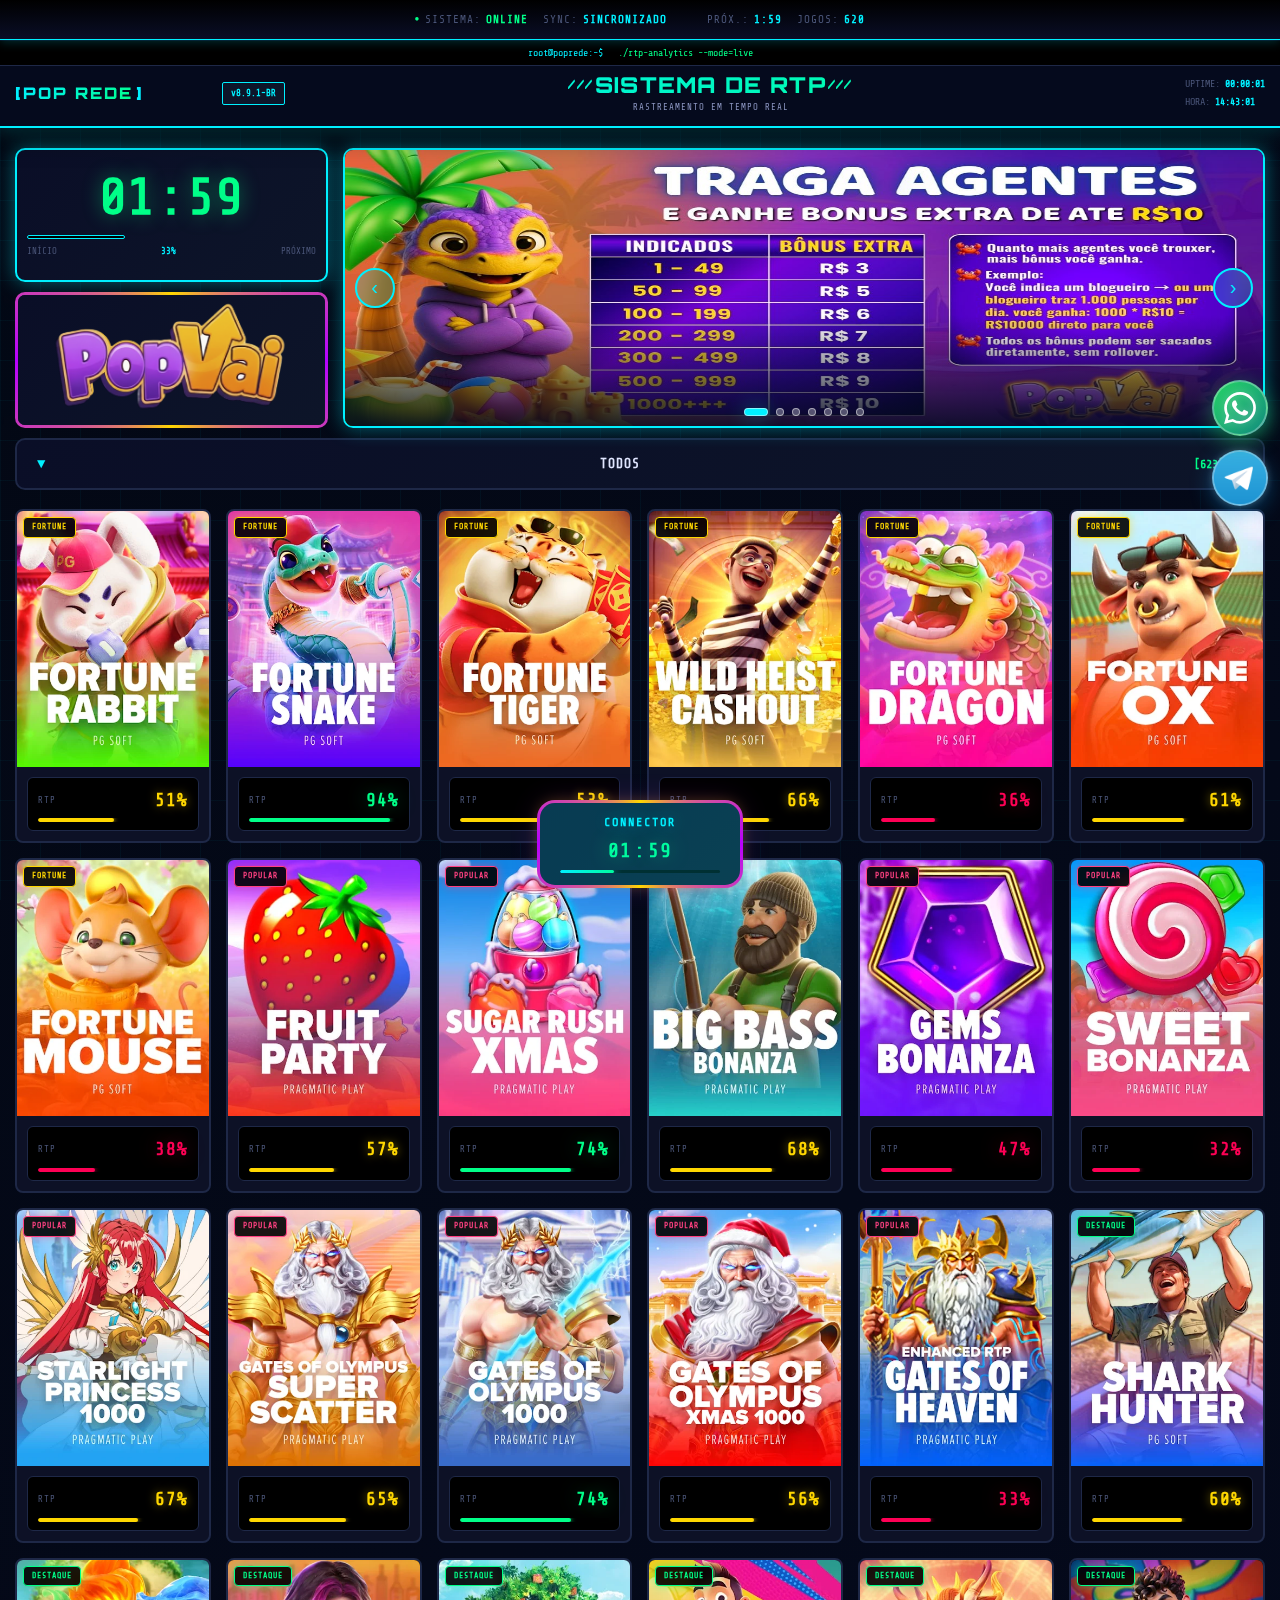
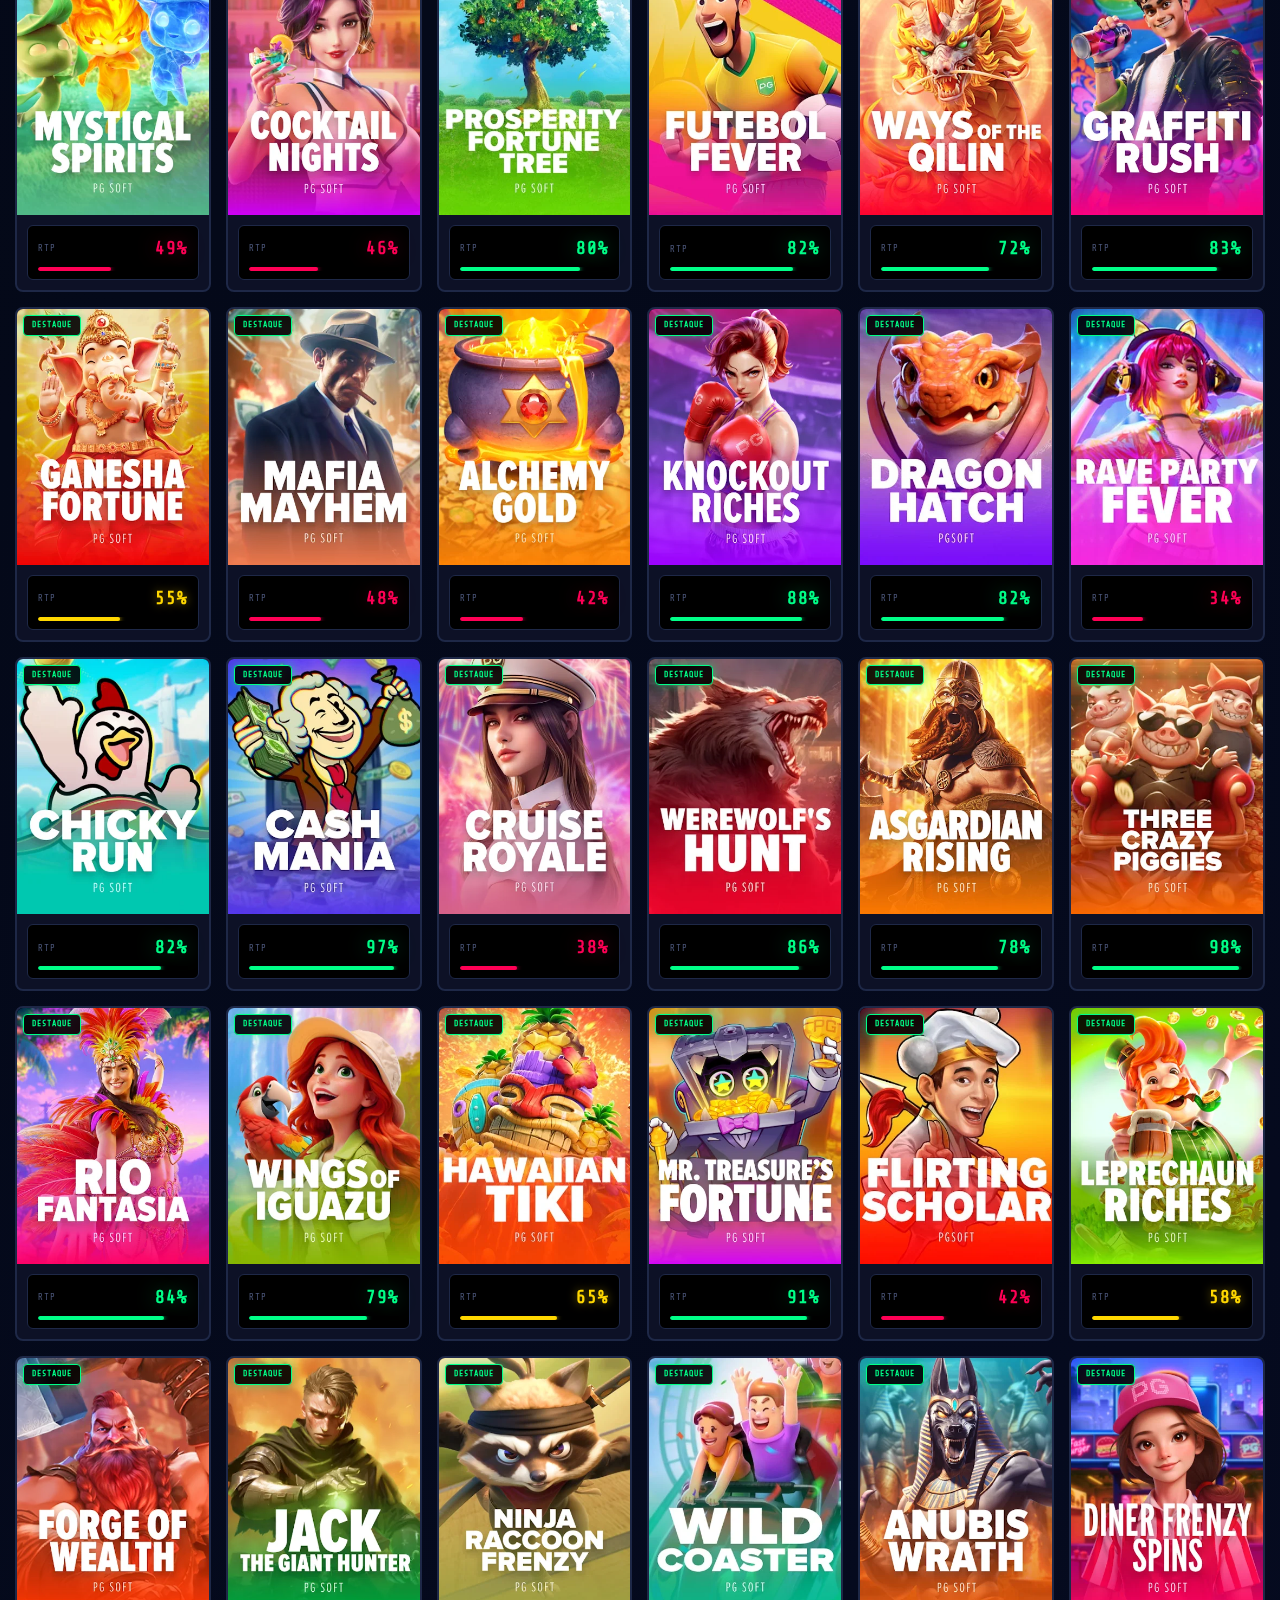
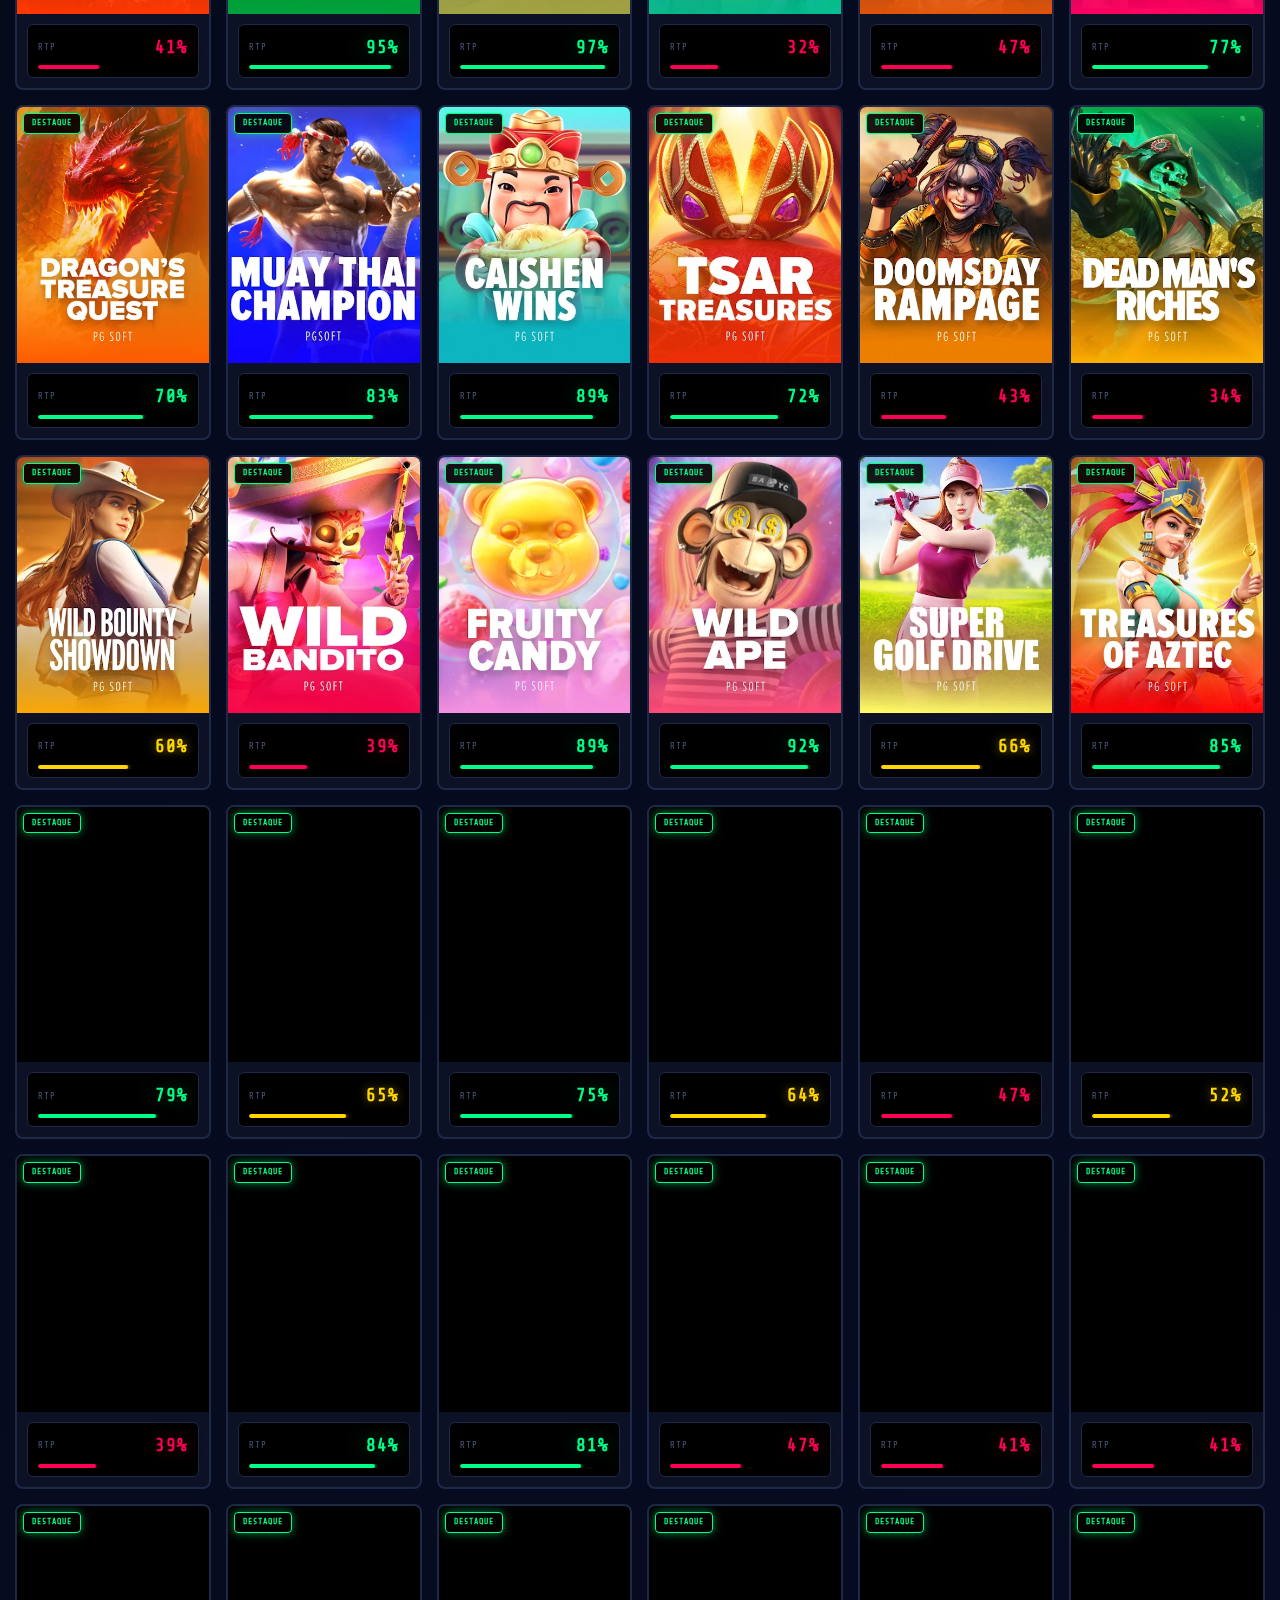
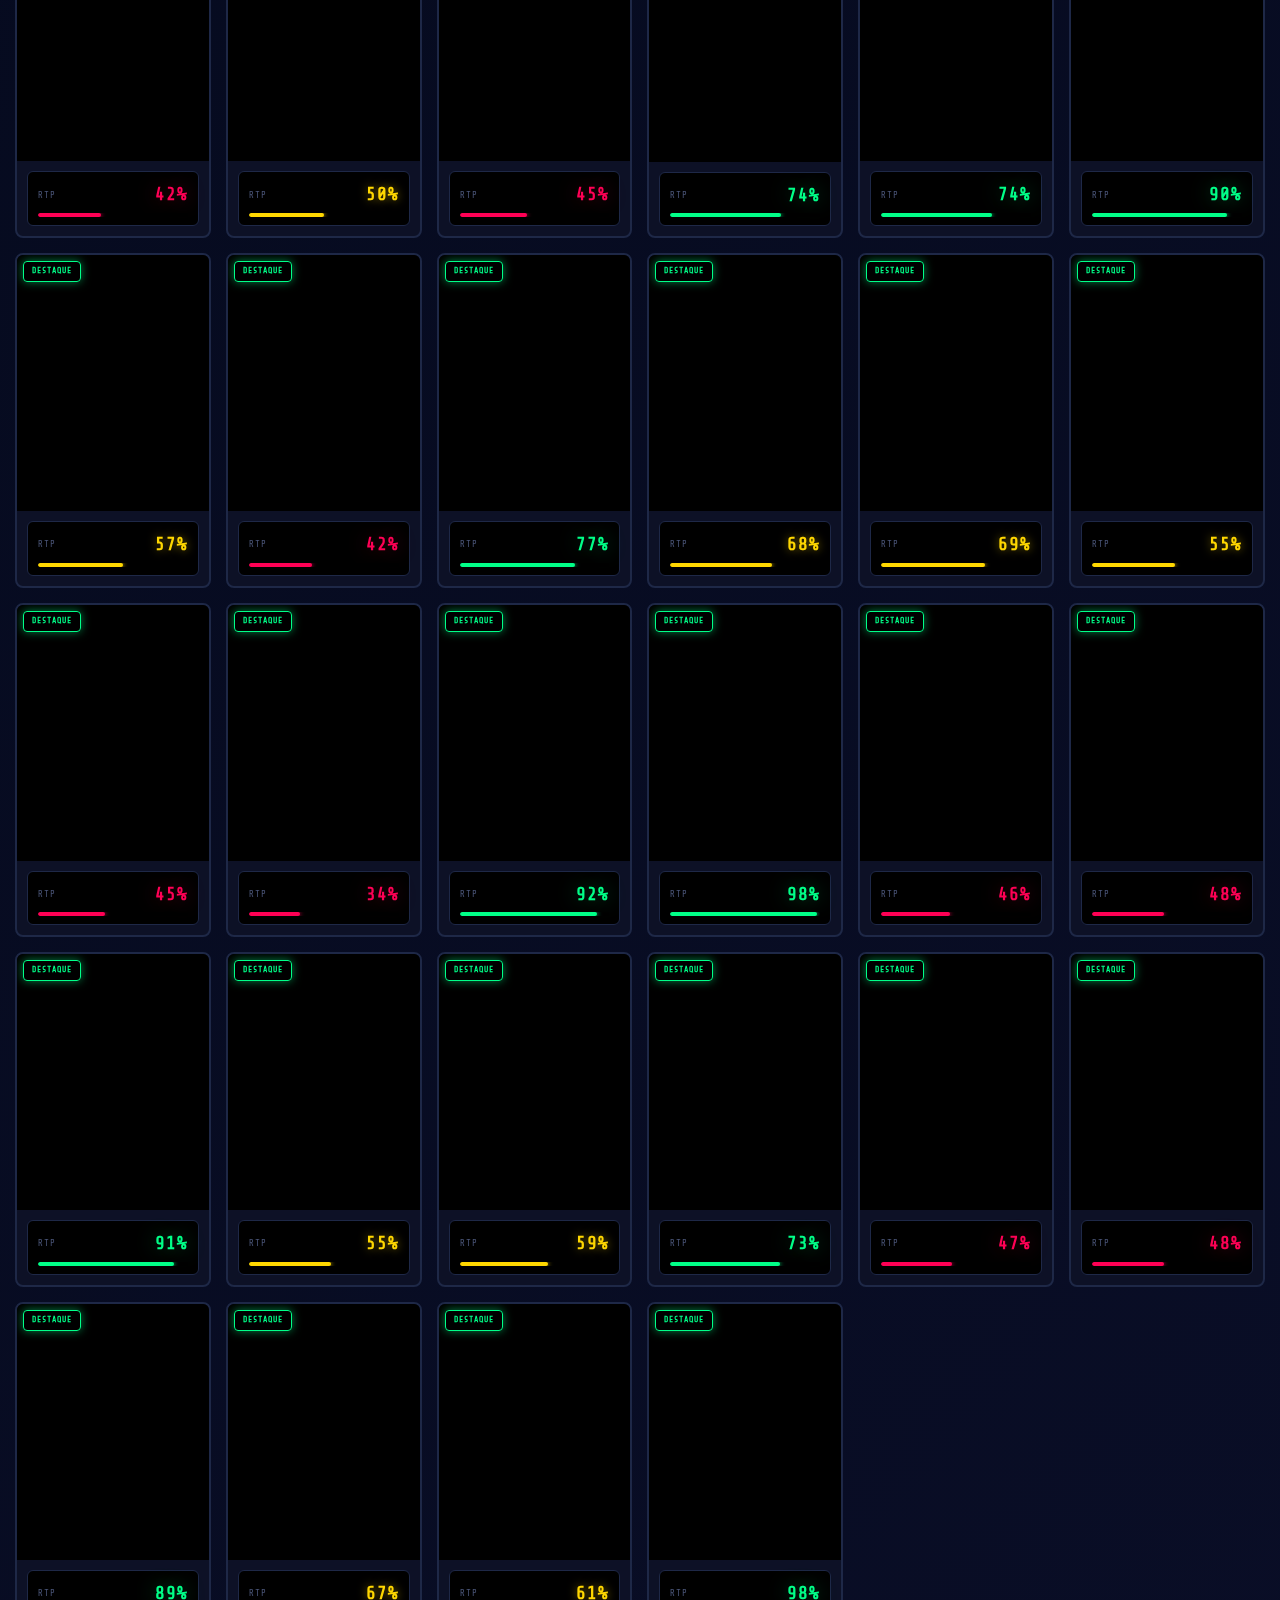
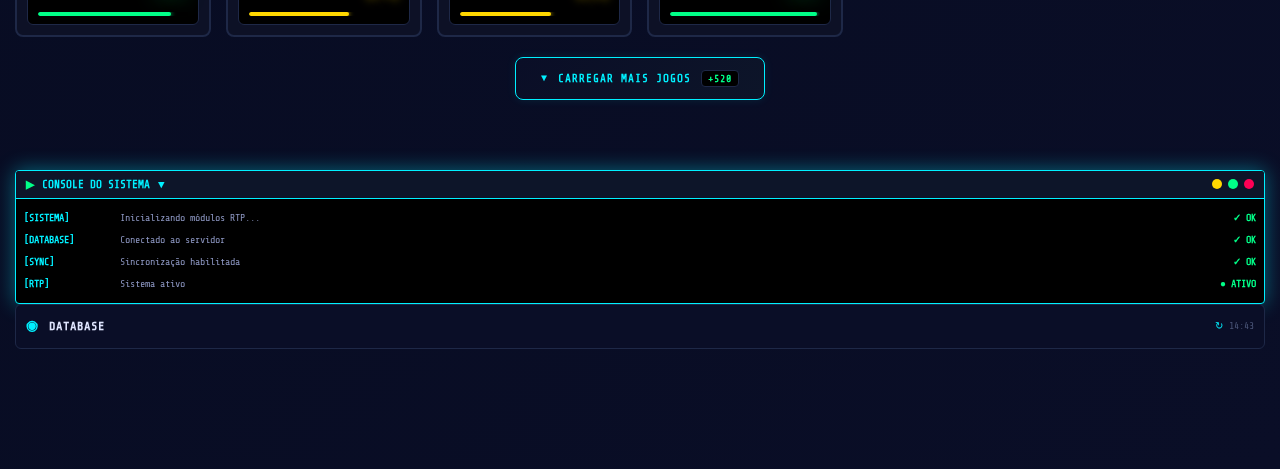
<file: index.html>
<!DOCTYPE html>
<html lang="pt-BR">
<head>
    <meta charset="UTF-8">
    <meta name="viewport" content="width=device-width, initial-scale=1.0, maximum-scale=1.0, user-scalable=no">
    <meta name="theme-color" content="#0a0e27">
    
    <!-- SEO Meta Tags -->
    <title>POP REDE - Sistema RTP em Tempo Real | Análise de Slots e Cassino Online</title>
    <meta name="description" content="Sistema RTP em tempo real para jogos de cassino online. Análise profissional de slots, percentual de retorno ao jogador (RTP) atualizado a cada 3 minutos. Acompanhe os melhores horários para jogar.">
    <meta name="keywords" content="RTP, cassino online, slots, jogos de cassino, retorno ao jogador, análise RTP, horário pagante, fortune tiger, gates of olympus, pragmatic play, pg soft">
    <meta name="author" content="POP REDE">
    <meta name="language" content="Portuguese">
    <meta name="robots" content="index, follow, max-snippet:-1, max-image-preview:large, max-video-preview:-1">
    <meta name="googlebot" content="index, follow">
    <link rel="canonical" href="https://poprtp.com/">
    
    <!-- Open Graph / Facebook -->
    <meta property="og:type" content="website">
    <meta property="og:url" content="https://poprtp.com/">
    <meta property="og:title" content="POP RTP - Sistema RTP em Tempo Real">
    <meta property="og:description" content="Sistema profissional de análise RTP para cassino online. Acompanhe percentuais de retorno em tempo real, atualizados a cada 3 minutos.">
    <meta property="og:image" content="https://poprtp.com/asset/banner/1%20(1).jpg">
    <meta property="og:site_name" content="POP RTP">
    <meta property="og:locale" content="pt_BR">
    
    <!-- Twitter Card -->
    <meta name="twitter:card" content="summary_large_image">
    <meta name="twitter:url" content="https://poprtp.com/">
    <meta name="twitter:title" content="POP RTP - Sistema RTP em Tempo Real">
    <meta name="twitter:description" content="Sistema profissional de análise RTP para cassino online. Percentuais atualizados a cada 3 minutos.">
    <meta name="twitter:image" content="https://poprtp.com/asset/banner/1%20(1).jpg">
    
    <!-- Favicon -->
    <link rel="shortcut icon" href="asset/favicon/favicon.jpg" type="image/jpeg">
    <link rel="icon" href="asset/favicon/favicon.jpg" type="image/jpeg">
    <link rel="apple-touch-icon" href="asset/favicon/favicon.jpg">
    <link rel="stylesheet" href="styles.css">
    <link rel="preconnect" href="https://fonts.googleapis.com">
    <link rel="preconnect" href="https://fonts.gstatic.com" crossorigin>
    <link href="https://fonts.googleapis.com/css2?family=Orbitron:wght@400;500;700;900&family=Share+Tech+Mono&display=swap" rel="stylesheet">
</head>
<!-- Google tag (gtag.js) -->
<script async src="https://www.googletagmanager.com/gtag/js?id=G-PV01P9NMZL"></script>
<script>
  window.dataLayer = window.dataLayer || [];
  function gtag(){dataLayer.push(arguments);}
  gtag('js', new Date());

  gtag('config', 'G-PV01P9NMZL');
</script>

<body>
    <!-- Terminal Background Effect -->
    <div class="terminal-bg">
        <div class="grid-overlay"></div>
        <div class="scan-line"></div>
        <div class="data-stream" id="dataStream"></div>
    </div>

    <!-- System Status Bar -->
    <div class="system-status-bar">
        <div class="status-group">
            <div class="status-item">
                <span class="status-icon">●</span>
                <span class="status-label">SISTEMA:</span>
                <span class="status-value status-online">ONLINE</span>
            </div>
            <div class="status-item">
                <span class="status-label">SYNC:</span>
                <span class="status-value" id="syncStatus">SINCRONIZADO</span>
            </div>
        </div>
        <div class="status-group">
            <div class="status-item">
                <span class="status-label">PRÓX.:</span>
                <span class="status-value" id="nextUpdate">--:--</span>
            </div>
            <div class="status-item">
                <span class="status-label">JOGOS:</span>
                <span class="status-value" id="activeGames">623</span>
            </div>
        </div>
    </div>

    <!-- Terminal Command Header -->
    <header class="main-header">
        <div class="container">
            <div class="terminal-prompt">
                <span class="prompt-symbol">root@poprede:~$</span>
                <span class="prompt-command">./rtp-analytics --mode=live</span>
            </div>
            <div class="header-content">
                <div class="header-left">
                    <div class="logo-container">
                        <span class="logo-bracket">[</span>
                        <span class="logo-text">POP REDE</span>
                        <span class="logo-bracket">]</span>
                    </div>
                    <div class="version-tag">v8.9.1-BR</div>
                </div>
                <div class="header-center">
                    <h1 class="main-title">
                        <span class="title-prefix">///</span>
                        SISTEMA DE RTP
                        <span class="title-suffix">///</span>
                    </h1>
                    <div class="subtitle">RASTREAMENTO EM TEMPO REAL</div>
                </div>
                <div class="header-right">
                    <div class="system-info">
                        <div class="info-item">
                            <span class="info-label">UPTIME:</span>
                            <span class="info-value" id="systemUptime">00:00:00</span>
                        </div>
                        <div class="info-item">
                            <span class="info-label">HORA:</span>
                            <span class="info-value" id="systemTime">00:00:00</span>
                        </div>
                    </div>
                </div>
            </div>
        </div>
    </header>

    <!-- Main Content -->
    <main class="main-content">
        <div class="container">
            <!-- Banner and Timer Container -->
            <div class="banner-timer-wrapper">
                <!-- Timer and Side Banner Section (Desktop Split) -->
                <section class="timer-section">
                    <div class="timer-split-wrapper">
                        <!-- Timer Container -->
                        <div class="timer-container">
                            <div class="timer-display" id="countdownTimer">
                                <span class="timer-minutes" id="timerMinutes">01</span>
                                <span class="timer-separator">:</span>
                                <span class="timer-seconds" id="timerSeconds">27</span>
                            </div>
                            <div class="timer-progress">
                                <div class="timer-progress-bar" id="timerProgressBar"></div>
                                <div class="timer-progress-text">
                                    <span>INÍCIO</span>
                                    <span id="progressPercent">72%</span>
                                    <span>PRÓXIMO</span>
                                </div>
                            </div>
                        </div>
                        
                        <!-- Side Banner Container (Clickable - redirects to platform) -->
                        <a href="https://popduqo.com?ch=23890" target="_blank" rel="noopener" class="side-banner-container side-banner-link">
                            <div class="side-banner-carousel">
                                <div class="side-banner-track" id="sideBannerTrack">
                                    <div class="side-banner-slide active">
                                        <img src="asset/banner/side-1.png" alt="Side Banner 1">
                                    </div>
                                </div>
                            </div>
                        </a>
                    </div>
                </section>

                <!-- Banner Carousel -->
                <section class="banner-carousel">
                <div class="carousel-container">
                    <div class="carousel-track" id="carouselTrack">
                        <div class="carousel-slide">
                            <img src="asset/banner/1 (1).jpg" alt="Banner 1">
                            <div class="carousel-overlay"></div>
                        </div>
                        <div class="carousel-slide">
                            <img src="asset/banner/1 (2).jpg" alt="Banner 2">
                            <div class="carousel-overlay"></div>
                        </div>
                        <div class="carousel-slide">
                            <img src="asset/banner/1 (3).jpg" alt="Banner 3">
                            <div class="carousel-overlay"></div>
                        </div>
                        <div class="carousel-slide">
                            <img src="asset/banner/1 (4).jpg" alt="Banner 4">
                            <div class="carousel-overlay"></div>
                        </div>
                        <div class="carousel-slide">
                            <img src="asset/banner/1 (5).jpg" alt="Banner 5">
                            <div class="carousel-overlay"></div>
                        </div>
                        <div class="carousel-slide">
                            <img src="asset/banner/1 (6).jpg" alt="Banner 6">
                            <div class="carousel-overlay"></div>
                        </div>
                        <div class="carousel-slide">
                            <img src="asset/banner/1 (7).jpg" alt="Banner 7">
                            <div class="carousel-overlay"></div>
                        </div>
                    </div>
                    
                    <button class="carousel-btn carousel-btn-prev" id="prevBtn">
                        <span>‹</span>
                    </button>
                    <button class="carousel-btn carousel-btn-next" id="nextBtn">
                        <span>›</span>
                    </button>
                    
                    <div class="carousel-dots" id="carouselDots">
                        <span class="dot active" data-slide="0"></span>
                        <span class="dot" data-slide="1"></span>
                        <span class="dot" data-slide="2"></span>
                        <span class="dot" data-slide="3"></span>
                        <span class="dot" data-slide="4"></span>
                        <span class="dot" data-slide="5"></span>
                        <span class="dot" data-slide="6"></span>
                    </div>
                </div>
                </section>
            </div>

            <!-- Provider Filter -->
            <section class="provider-section">
                <button class="provider-selector" id="hamburgerBtn">
                    <span class="selector-icon">▼</span>
                    <span class="selector-name" id="currentProviderName">TODOS</span>
                    <span class="selector-count" id="currentProviderCount">[623]</span>
                    <span class="selector-status">●</span>
                </button>
                
                <div class="provider-menu" id="providerMenu">
                    <div class="provider-menu-header">
                        <span class="menu-icon">►</span>
                        SELECIONE O PROVEDOR
                    </div>
                    <button class="provider-item active" data-provider="all">
                        <span class="provider-indicator">●</span>
                        <span class="provider-text">TODOS</span>
                        <span class="provider-game-count">[623]</span>
                        <span class="provider-arrow">→</span>
                    </button>
                    <button class="provider-item" data-provider="PG SOFT">
                        <span class="provider-indicator">●</span>
                        <span class="provider-text">PG SOFT</span>
                        <span class="provider-game-count">[84]</span>
                        <span class="provider-arrow">→</span>
                    </button>
                    <button class="provider-item" data-provider="Pragmatic Play">
                        <span class="provider-indicator">●</span>
                        <span class="provider-text">PRAGMATIC</span>
                        <span class="provider-game-count">[156]</span>
                        <span class="provider-arrow">→</span>
                    </button>
                    <button class="provider-item" data-provider="Play N' GO">
                        <span class="provider-indicator">●</span>
                        <span class="provider-text">PLAY N' GO</span>
                        <span class="provider-game-count">[118]</span>
                        <span class="provider-arrow">→</span>
                    </button>
                    <button class="provider-item" data-provider="Playtech">
                        <span class="provider-indicator">●</span>
                        <span class="provider-text">PLAYTECH</span>
                        <span class="provider-game-count">[90]</span>
                        <span class="provider-arrow">→</span>
                    </button>
                    <button class="provider-item" data-provider="HACKSAW">
                        <span class="provider-indicator">●</span>
                        <span class="provider-text">HACKSAW</span>
                        <span class="provider-game-count">[118]</span>
                        <span class="provider-arrow">→</span>
                    </button>
                    <button class="provider-item" data-provider="TADA">
                        <span class="provider-indicator">●</span>
                        <span class="provider-text">TADAJILI</span>
                        <span class="provider-game-count">[57]</span>
                        <span class="provider-arrow">→</span>
                    </button>
                </div>
            </section>

            <!-- Games Grid -->
            <section class="games-section">
                <div class="games-grid" id="gamesGrid">
                    <!-- Games loaded here -->
                </div>
                
                <!-- Load More Button -->
                <div class="load-more-container" id="loadMoreContainer" style="display: none;">
                    <button class="load-more-btn" id="loadMoreBtn">
                        <span class="btn-icon">▼</span>
                        <span class="btn-text">CARREGAR MAIS JOGOS</span>
                        <span class="btn-count" id="remainingGamesCount"></span>
                    </button>
                </div>
            </section>
            
            <!-- System Console -->
            <section class="console-section">
                <div class="console-window">
                    <div class="console-header">
                        <div class="console-title">
                            <span class="console-icon">▶</span>
                            CONSOLE DO SISTEMA
                            <div class="console-minimize-icon">▼</div>
                        </div>
                        <div class="console-controls">
                            <span class="control-dot control-minimize"></span>
                            <span class="control-dot control-maximize"></span>
                            <span class="control-dot control-close"></span>
                        </div>
                    </div>
                    <div class="console-body">
                        <div class="console-line">
                            <span class="console-prompt">[SISTEMA]</span>
                            <span class="console-text">Inicializando módulos RTP...</span>
                            <span class="console-status console-ok">✓ OK</span>
                        </div>
                        <div class="console-line">
                            <span class="console-prompt">[DATABASE]</span>
                            <span class="console-text">Conectado ao servidor</span>
                            <span class="console-status console-ok">✓ OK</span>
                        </div>
                        <div class="console-line">
                            <span class="console-prompt">[SYNC]</span>
                            <span class="console-text">Sincronização habilitada</span>
                            <span class="console-status console-ok">✓ OK</span>
                        </div>
                        <div class="console-line">
                            <span class="console-prompt">[RTP]</span>
                            <span class="console-text">Sistema ativo</span>
                            <span class="console-status console-active">● ATIVO</span>
                        </div>
                    </div>
                </div>
                <div class="section-header">
                    <div class="section-title">
                        <span class="section-icon">◉</span>
                        <span class="section-text">DATABASE</span>
                    </div>
                    <div class="section-refresh" id="lastRefresh">
                        <span class="refresh-icon">↻</span>
                        <span class="refresh-text">--:--</span>
                    </div>
                </div>
            </section>
        </div>
    </main>

    <!-- Floating Timer Button -->
    <button class="floating-timer-button" id="floatingTimerBtn">
        <div class="floating-timer-text">CONNECTOR</div>
        <div class="floating-timer-display">
            <span class="floating-timer-minutes" id="floatingTimerMinutes">01</span>
            <span class="floating-timer-separator">:</span>
            <span class="floating-timer-seconds" id="floatingTimerSeconds">27</span>
        </div>
        <div class="floating-timer-progress">
            <div class="floating-timer-progress-bar" id="floatingTimerProgressBar"></div>
        </div>
        <span class="floating-timer-pulse"></span>
    </button>

    <!-- Floating Telegram Button -->
    <a class="floating-telegram" href="https://poppremio.com/tg" target="_blank" rel="noopener" aria-label="Abrir Telegram">
        <img class="telegram-icon" src="tg/tg.webp" alt="Telegram">
    </a>

    <!-- Floating WhatsApp Button -->
    <a class="floating-whatsapp" href="https://pop-agent.com/wa" target="_blank" rel="noopener" aria-label="Abrir WhatsApp">
        <svg class="whatsapp-icon" viewBox="0 0 24 24" fill="currentColor">
            <path d="M17.472 14.382c-.297-.149-1.758-.867-2.03-.967-.273-.099-.471-.148-.67.15-.197.297-.767.966-.94 1.164-.173.199-.347.223-.644.075-.297-.15-1.255-.463-2.39-1.475-.883-.788-1.48-1.761-1.653-2.059-.173-.297-.018-.458.13-.606.134-.133.298-.347.446-.52.149-.174.198-.298.298-.497.099-.198.05-.371-.025-.52-.075-.149-.669-1.612-.916-2.207-.242-.579-.487-.5-.669-.51-.173-.008-.371-.01-.57-.01-.198 0-.52.074-.792.372-.272.297-1.04 1.016-1.04 2.479 0 1.462 1.065 2.875 1.213 3.074.149.198 2.096 3.2 5.077 4.487.709.306 1.262.489 1.694.625.712.227 1.36.195 1.871.118.571-.085 1.758-.719 2.006-1.413.248-.694.248-1.289.173-1.413-.074-.124-.272-.198-.57-.347m-5.421 7.403h-.004a9.87 9.87 0 01-5.031-1.378l-.361-.214-3.741.982.998-3.648-.235-.374a9.86 9.86 0 01-1.51-5.26c.001-5.45 4.436-9.884 9.888-9.884 2.64 0 5.122 1.03 6.988 2.898a9.825 9.825 0 012.893 6.994c-.003 5.45-4.437 9.884-9.885 9.884m8.413-18.297A11.815 11.815 0 0012.05 0C5.495 0 .16 5.335.157 11.892c0 2.096.547 4.142 1.588 5.945L.057 24l6.305-1.654a11.882 11.882 0 005.683 1.448h.005c6.554 0 11.89-5.335 11.893-11.893a11.821 11.821 0 00-3.48-8.413z"/>
        </svg>
    </a>

    <!-- Registration Modal -->
    <div class="modal-overlay" id="popupOverlay">
        <div class="modal-container">
            <button class="modal-close" id="popupClose">
                <span>×</span>
            </button>
            
            <div class="modal-header">
                <div class="modal-terminal">
                    <span class="terminal-prompt-modal">root@poprede:~$</span>
                    <span class="terminal-command-modal">./connect</span>
                </div>
                <div class="modal-title">
                    <span class="modal-bracket">[</span>
                    CONEXÃO
                    <span class="modal-bracket">]</span>
                </div>
                <div class="modal-subtitle">
                    <span class="modal-icon">►</span>
                    SELECIONE SUA PLATAFORMA
                </div>
            </div>
            
            <div class="modal-stats">
                <div class="modal-stat">
                    <span class="stat-label">PLATAFORMAS:</span>
                    <span class="stat-value">17</span>
                </div>
                <div class="modal-stat">
                    <span class="stat-label">STATUS:</span>
                    <span class="stat-value stat-online">ONLINE</span>
                </div>
            </div>

            <div class="modal-grid" id="popupButtons">
                <!-- Platform cards will be generated here -->
            </div>
        </div>
    </div>

    <!-- Structured Data (JSON-LD) for SEO -->
    <script type="application/ld+json">
    {
        "@context": "https://schema.org",
        "@type": "WebApplication",
        "name": "POP RTP - Sistema RTP",
        "description": "Sistema profissional de análise RTP em tempo real para jogos de cassino online. Acompanhe percentuais de retorno ao jogador atualizados a cada 3 minutos.",
        "url": "https://poprtp.com/",
        "applicationCategory": "GameApplication",
        "operatingSystem": "Web Browser",
        "offers": {
            "@type": "Offer",
            "price": "0",
            "priceCurrency": "BRL"
        },
        "aggregateRating": {
            "@type": "AggregateRating",
            "ratingValue": "4.8",
            "ratingCount": "2547",
            "bestRating": "5",
            "worstRating": "1"
        },
        "publisher": {
            "@type": "Organization",
            "name": "POP RTP",
            "url": "https://poprtp.com/"
        },
        "inLanguage": "pt-BR",
        "browserRequirements": "Requires JavaScript. Requires HTML5.",
        "softwareVersion": "2.0",
        "featureList": [
            "Análise RTP em Tempo Real",
            "Atualização a cada 3 minutos",
            "Suporte para 623 jogos",
            "Interface responsiva",
            "Sincronização global",
            "Múltiplos provedores"
        ],
        "screenshot": "https://poprtp.com/asset/banner/1%20(1).jpg"
    }
    </script>

    <script type="application/ld+json">
    {
        "@context": "https://schema.org",
        "@type": "Organization",
        "name": "POP RTP",
        "url": "https://poprtp.com/",
        "logo": "https://poprtp.com/asset/favicon/favicon.jpg",
        "description": "Sistema profissional de RTP para cassino online no Brasil",
        "contactPoint": {
            "@type": "ContactPoint",
            "contactType": "Customer Support",
            "availableLanguage": ["Portuguese"]
        },
        "sameAs": [
            "https://t.me/asdassadher314"
        ]
    }
    </script>

    <!-- Platform Config - MUST load BEFORE script.js -->
    <script src="platforms-config.js"></script>
    
    <!-- Scripts -->
    <script src="game-data.js"></script>
    <script src="provider_image_lists.js" onerror="console.log('Modo dinâmico')"></script>
    <script src="game_popularity.js"></script>
    <script src="script.js"></script>
</body>
</html>
</file>
<file: styles.css>
/* ============================================
   ULTRA HACKER THEME - SISTEMA RTP v2.0
   100% Mobile-First | Portuguese | Square Images
   ============================================ */

:root {
    /* Ultra Dark Color Palette - Deep Navy Blue Theme */
    --bg-primary: #050a1e;
    --bg-secondary: #0a0e27;
    --bg-tertiary: #0d1529;
    --bg-card: #0d1126;
    --bg-console: #000000;
    
    /* Neon Accent Colors */
    --accent-cyan: #00f0ff;
    --accent-green: #00ff88;
    --accent-blue: #0088ff;
    --accent-purple: #b800ff;
    --accent-red: #ff0055;
    --accent-yellow: #ffd700;
    --accent-orange: #ff6600;
    
    /* Text Colors */
    --text-primary: #e0e6ff;
    --text-secondary: #8b95c0;
    --text-muted: #4a5578;
    --text-highlight: #00f0ff;
    
    /* Effects */
    --border-color: #1e2847;
    --glow-cyan: 0 0 20px rgba(0, 240, 255, 0.4);
    --glow-green: 0 0 20px rgba(0, 255, 136, 0.4);
    --glow-red: 0 0 20px rgba(255, 0, 85, 0.4);
    
    /* Fonts */
    --font-primary: 'Orbitron', sans-serif;
    --font-mono: 'Share Tech Mono', monospace;
}

/* ============================================
   RESET & BASE
   ============================================ */

* {
    margin: 0;
    padding: 0;
    box-sizing: border-box;
    -webkit-tap-highlight-color: transparent;
}

body {
    font-family: var(--font-primary);
    background: linear-gradient(135deg, #030814 0%, #050a1e 50%, #0a0e27 100%);
    color: var(--text-primary);
    line-height: 1.6;
    overflow-x: hidden;
    position: relative;
    min-height: 100vh;
}

/* ============================================
   TERMINAL BACKGROUND
   ============================================ */

.terminal-bg {
    position: fixed;
    top: 0;
    left: 0;
    width: 100%;
    height: 100%;
    z-index: 0;
    pointer-events: none;
    overflow: hidden;
}

.grid-overlay {
    position: absolute;
    width: 100%;
    height: 100%;
    background-image: 
        linear-gradient(rgba(0, 240, 255, 0.04) 1px, transparent 1px),
        linear-gradient(90deg, rgba(0, 240, 255, 0.04) 1px, transparent 1px);
    background-size: 40px 40px;
    animation: gridMove 25s linear infinite;
}

@keyframes gridMove {
    0% { transform: translate(0, 0); }
    100% { transform: translate(40px, 40px); }
}

.scan-line {
    position: absolute;
    top: 0;
    width: 100%;
    height: 2px;
    background: linear-gradient(90deg, 
        transparent, 
        var(--accent-cyan), 
        transparent);
    box-shadow: 0 0 15px var(--accent-cyan);
    animation: scanLine 5s linear infinite;
}

@keyframes scanLine {
    0% { transform: translateY(0); opacity: 0; }
    50% { opacity: 1; }
    100% { transform: translateY(100vh); opacity: 0; }
}

.data-stream {
    position: absolute;
    top: -45%;
    left: 0;
    width: 100%;
    height: 200%;
    opacity: 0.03;
    font-family: var(--font-mono);
    font-size: 20px;
    color: var(--accent-green);
    overflow: hidden;
    animation: dataStream 20s linear infinite;
}

@keyframes dataStream {
    0% { transform: translateY(0); }
    100% { transform: translateY(10%); }
}

/* ============================================
   SYSTEM STATUS BAR
   ============================================ */

.system-status-bar {
    position: fixed;
    top: 0;
    left: 0;
    right: 0;
    height: 36px;
    background: linear-gradient(180deg, #000000 0%, #0a0e27 100%);
    border-bottom: 1px solid var(--accent-cyan);
    display: flex;
    align-items: center;
    justify-content: space-between;
    padding: 0 15px;
    z-index: 1000;
    font-family: var(--font-mono);
    font-size: 10px;
    letter-spacing: 1px;
    box-shadow: 0 2px 10px rgba(0, 240, 255, 0.2);
}

.status-group {
    display: flex;
    align-items: center;
    gap: 15px;
}

/* Desktop: Center status bar elements */
@media (min-width: 1024px) {
    .system-status-bar {
        justify-content: center;
        gap: 40px;
    }
}

.status-item {
    display: flex;
    align-items: center;
    gap: 5px;
}

.status-icon {
    color: var(--accent-green);
    font-size: 8px;
    animation: pulse 2s ease-in-out infinite;
}

@keyframes pulse {
    0%, 100% { opacity: 1; }
    50% { opacity: 0.4; }
}

.status-label {
    color: var(--text-muted);
    text-transform: uppercase;
}

.status-value {
    color: var(--accent-cyan);
    font-weight: 700;
}

.status-online {
    color: var(--accent-green);
}

/* ============================================
   MAIN HEADER
   ============================================ */

.main-header {
    position: sticky;
    top: 36px;
    background: rgba(5, 10, 30, 0.98);
    backdrop-filter: blur(15px);
    border-bottom: 2px solid var(--accent-cyan);
    box-shadow: 0 4px 30px rgba(0, 0, 0, 0.7), var(--glow-cyan);
    z-index: 999;
    padding: 5px 0;
    margin-top: 36px;
}

.terminal-prompt {
    font-family: var(--font-mono);
    font-size: 10px;
    color: var(--accent-green);
    padding: 4px 0;
    text-align: center;
    background: var(--bg-console);
    border-bottom: 1px solid var(--border-color);
    width: 100vw;
    position: relative;
    left: 50%;
    right: 50%;
    margin-left: -50vw;
    margin-right: -50vw;
    padding-left: 15px;
    padding-right: 15px;
}


.prompt-symbol {
    color: var(--accent-cyan);
}

.prompt-command {
    color: var(--accent-green);
    margin-left: 10px;
}

.header-content {
    display: flex;
    align-items: center;
    justify-content: space-between;
    flex-wrap: wrap;
    gap: 0px;
    padding: 6px 0;
}

.header-left {
    display: flex;
    align-items: center;
    gap: 10px;
}

.logo-container {
    display: flex;
    align-items: center;
    gap: 3px;
    font-weight: 900;
    font-size: 16px;
}

.logo-bracket {
    color: var(--accent-cyan);
    font-size: 18px;
}

.logo-text {
    background: linear-gradient(135deg, var(--accent-cyan), var(--accent-green));
    -webkit-background-clip: text;
    -webkit-text-fill-color: transparent;
    background-clip: text;
    letter-spacing: 2px;
}

.version-tag {
    background: var(--bg-tertiary);
    border: 1px solid var(--accent-cyan);
    color: var(--accent-cyan);
    padding: 3px 8px;
    border-radius: 2px;
    font-size: 9px;
    font-family: var(--font-mono);
    font-weight: 700;
    margin-right: -49px;
    margin-left: 71px;
    position: relative;
}

.header-center {
    flex: 1;
    text-align: center;
    min-width: 180px;
    padding: 0 10px;
}

.main-title {
    font-size: 14px;
    font-weight: 900;
    letter-spacing: 1px;
    text-transform: uppercase;
    background: linear-gradient(135deg, #00f0ff, #00ff88);
    -webkit-background-clip: text;
    -webkit-text-fill-color: transparent;
    background-clip: text;
    display: flex;
    align-items: center;
    justify-content: center;
    gap: 2px;
    flex-wrap: wrap;
    line-height: 1.2;
}

.title-prefix, .title-suffix {
    color: var(--accent-cyan);
    font-size: 12px;
}

.subtitle {
    font-family: var(--font-mono);
    font-size: 9px;
    color: var(--text-secondary);
    letter-spacing: 1px;
    margin-top: 2px;
}

.header-right {
    text-align: right;
}

.system-info {
    display: flex;
    flex-direction: column;
    gap: 2px;
}

.info-item {
    font-family: var(--font-mono);
    font-size: 10px;
    display: flex;
    gap: 5px;
}

.info-label {
    color: var(--text-muted);
}

.info-value {
    color: var(--accent-cyan);
    font-weight: 700;
}

/* ============================================
   CONTAINER
   ============================================ */

.container {
    max-width: 1400px;
    margin: 0 auto;
    padding: 0 15px;
    position: relative;
    z-index: 1;
}

.main-content {
    padding: 20px 0 100px;
}

/* ============================================
   LOAD MORE BUTTON
   ============================================ */

.load-more-container {
    display: flex;
    justify-content: center;
    margin-top: 20px;
    padding-bottom: 20px;
    width: 100%;
}

.load-more-btn {
    background: linear-gradient(135deg, var(--bg-secondary), var(--bg-tertiary));
    border: 1px solid var(--accent-cyan);
    border-radius: 8px;
    padding: 12px 25px;
    color: var(--accent-cyan);
    font-family: var(--font-mono);
    font-size: 11px;
    font-weight: 700;
    cursor: pointer;
    display: flex;
    align-items: center;
    gap: 10px;
    transition: all 0.3s ease;
    box-shadow: 0 0 10px rgba(0, 240, 255, 0.1);
    letter-spacing: 1px;
    min-width: 200px;
    justify-content: center;
}

.load-more-btn:hover {
    background: rgba(0, 240, 255, 0.1);
    box-shadow: 0 0 20px rgba(0, 240, 255, 0.3);
    transform: translateY(-2px);
    border-color: var(--accent-green);
    color: var(--accent-green);
}

.load-more-btn:active {
    transform: translateY(0);
}

.load-more-btn .btn-icon {
    font-size: 10px;
    transition: transform 0.3s ease;
}

.load-more-btn:hover .btn-icon {
    transform: translateY(2px);
}

.load-more-btn .btn-count {
    background: var(--bg-console);
    padding: 2px 6px;
    border-radius: 4px;
    color: var(--accent-green);
    font-size: 10px;
    border: 1px solid var(--border-color);
}

/* ============================================
   CONSOLE SECTION
   ============================================ */

.console-section {
    margin-bottom: 20px;
}

.console-window {
    background: var(--bg-console);
    border: 1px solid var(--accent-cyan);
    border-radius: 4px;
    overflow: hidden;
    box-shadow: var(--glow-cyan);
    transition: all 0.3s ease;
}

.console-header {
    background: var(--bg-tertiary);
    padding: 5px 10px;
    display: flex;
    align-items: center;
    justify-content: space-between;
    border-bottom: 1px solid var(--accent-cyan);
    cursor: pointer;  /* added to show it's clickable */
}

.console-title {
    font-family: var(--font-mono);
    font-size: 11px;
    font-weight: 700;
    color: var(--accent-cyan);
    display: flex;
    align-items: center;
    gap: 8px;
}

.console-icon {
    color: var(--accent-green);
    animation: pulse 2s ease-in-out infinite;
}

.console-controls {
    display: flex;
    gap: 6px;
}

.control-dot {
    width: 10px;
    height: 10px;
    border-radius: 50%;
}

.control-minimize { background: var(--accent-yellow); }
.control-maximize { background: var(--accent-green); }
.control-close { background: var(--accent-red); }

.console-body {
    padding: 8px;
    font-family: var(--font-mono);
    font-size: 10px;
    max-height: 300px;  /* default height */
    transition: max-height 0.3s ease;
    overflow: hidden;
}

.console-line {
    display: flex;
    align-items: center;
    gap: 6px;
    padding: 3px 0;
    color: var(--text-secondary);
}

.console-prompt {
    color: var(--accent-cyan);
    font-weight: 700;
    min-width: 90px;
}

.console-text {
    flex: 1;
}

.console-status {
    font-weight: 700;
}

.console-ok {
    color: var(--accent-green);
}

.console-active {
    color: var(--accent-green);
    animation: pulse 2s ease-in-out infinite;
}

.console-window.minimized .console-body {
    max-height: 0;
    padding: 0;
}

.console-minimize-icon {
    transition: transform 0.3s ease;
}

.console-window.minimized .console-minimize-icon {
    transform: rotate(180deg);
}

/* ============================================
   BANNER AND TIMER WRAPPER
   ============================================ */

.banner-timer-wrapper {
    display: flex;
    flex-direction: column;
    gap: 10px;
    margin-bottom: 10px;
}

/* Desktop: Side by side layout */
@media (min-width: 1024px) {
    .banner-timer-wrapper {
        flex-direction: row;
        gap: 15px;
        align-items: stretch;
        height: 280px;
    }
}

/* ============================================
   TIMER SECTION
   ============================================ */

.timer-section {
    margin-bottom: 0;
}

/* Timer Split Wrapper - Side by side on all screens */
.timer-split-wrapper {
    display: flex;
    flex-direction: row;
    gap: 10px;
    width: 100%;
    height: 100%;
}

/* ============================================
   ANIMATED GRADIENT BORDER - @property method
   ============================================ */

/* Define custom property for gradient angle animation */
@property --border-angle {
    syntax: "<angle>";
    initial-value: 0deg;
    inherits: false;
}

/* Side Banner Container - Disco Neon Snake Border Effect */
.side-banner-container {
    display: flex;
    flex: 1;
    min-width: 0;
    min-height: 0;
    border-radius: 10px;
    position: relative;
    text-decoration: none;
    cursor: pointer;
    transition: transform 0.3s ease;
    
    /* The animated gradient border */
    --border-angle: 0deg;
    border: 3px solid transparent;
    background: 
        linear-gradient(var(--bg-secondary), var(--bg-tertiary)) padding-box,
        conic-gradient(from var(--border-angle), #ffd700, #b800ff, #ffd700, #b800ff, #ffd700) border-box;
    animation: snakeRotate 3s linear infinite;
}

/* Glow effect */
.side-banner-container::before {
    content: '';
    position: absolute;
    inset: -4px;
    border-radius: 14px;
    background: conic-gradient(from var(--border-angle), #ffd700, #b800ff, #ffd700, #b800ff, #ffd700);
    filter: blur(12px);
    opacity: 0.6;
    z-index: -1;
    animation: snakeRotate 3s linear infinite;
}

@keyframes snakeRotate {
    to {
        --border-angle: 360deg;
    }
}

/* Inner content wrapper */
.side-banner-carousel {
    background: linear-gradient(135deg, var(--bg-secondary), var(--bg-tertiary));
    border-radius: 7px;
    overflow: hidden;
    width: 100%;
    height: 100%;
    position: relative;
}

/* Side Banner Link - Clickable hover effects */
.side-banner-link:hover {
    transform: scale(1.02);
    animation: snakeRotate 1.5s linear infinite;
}

.side-banner-link:hover::before {
    opacity: 0.9;
    filter: blur(15px);
    animation: snakeRotate 1.5s linear infinite;
}

.side-banner-link:active {
    transform: scale(0.98);
}

/* Mobile: Timer container takes half width and centers content */
.timer-section .timer-container {
    flex: 1;
    min-width: 0;
    display: flex;
    flex-direction: column;
    justify-content: center;
    align-items: center;
}

/* Desktop: Timer takes 1 part (25% width) with split layout */
@media (min-width: 1024px) {
    .timer-section {
        flex: 0 0 25%;
        display: flex;
    }
    
    .timer-split-wrapper {
        flex-direction: column;
        height: 100%;
    }
    
    .timer-container {
        width: 100%;
        display: flex;
        flex-direction: column;
        justify-content: center;
        flex: 1;
        padding-top: 15px;
    }
    
    .timer-display {
        font-size: 42px;
    }
    
    /* Side Banner - Full width in column layout on desktop */
    .side-banner-container {
        width: 100%;
        flex: 1;
    }
}

.timer-container {
    background: linear-gradient(135deg, var(--bg-secondary), var(--bg-tertiary));
    border: 2px solid var(--accent-cyan);
    border-radius: 10px;
    padding: 0px 0px; 
    text-align: center;
    box-shadow: var(--glow-cyan);
    position: relative;
    overflow: hidden;
    margin-top: 0px;
    padding-top: 0px; /* Reduced top padding to make container shorter */
}

.timer-container::before {
    content: '';
    position: absolute;
    top: 0;
    left: -100%;
    width: 100%;
    height: 100%;
    background: linear-gradient(90deg, transparent, rgba(0, 240, 255, 0.1), transparent);
    animation: shimmer 3s infinite;
}

@keyframes shimmer {
    0% { left: -100%; }
    100% { left: 100%; }
}

.timer-header {
    display: flex;
    align-items: center;
    justify-content: space-between;
    margin-bottom: 15px;
}

.timer-label {
    font-family: var(--font-mono);
    font-size: 11px;
    color: var(--text-secondary);
    letter-spacing: 1px;
    display: flex;
    align-items: center;
    gap: 8px;
}

.timer-icon {
    color: var(--accent-cyan);
    font-size: 16px;
}

.timer-cycle {
    font-family: var(--font-mono);
    font-size: 10px;
    color: var(--accent-green);
    background: var(--bg-console);
    padding: 4px 10px;
    border-radius: 4px;
    border: 1px solid var(--accent-green);
}

.timer-display {
    font-family: var(--font-mono);
    /* Mobile: Smaller font for side-by-side layout */
    font-size: 36px;
    font-weight: 700;
    color: var(--accent-green);
    text-shadow: var(--glow-green);
    display: flex;
    align-items: center;
    justify-content: center;
    gap: 2px; /* Reduced gap between numbers and separator */
    margin-top: -10px; /* Reduced top margin to make container shorter */
    margin-bottom: -5px; /* Reduced bottom margin */
}

.timer-separator {
    animation: blink 1s step-end infinite;
}

@keyframes blink {
    0%, 50% { opacity: 1; }
    51%, 100% { opacity: 0; }
}

.timer-progress {
    width: 100%;
    margin-bottom: 5px; /* Reduced bottom margin to make container shorter */
    padding: 0 10px;
}

/* Adjust progress bar to be thinner */
.timer-progress-bar {
    width: 100%;
    height: 4px; /* Reduced height */
    background: var(--bg-console);
    border-radius: 8px;
    overflow: hidden;
    border: 1px solid var(--accent-cyan);
    position: relative;
}

.timer-progress-bar::before {
    content: '';
    position: absolute;
    top: 0;
    left: 0;
    height: 100%;
    background: linear-gradient(90deg, var(--accent-cyan), var(--accent-green));
    box-shadow: 0 0 10px var(--accent-cyan);
    transition: width 1s linear;
}

.timer-progress-text {
    display: flex;
    justify-content: space-between;
    font-family: var(--font-mono);
    font-size: 9px;
    color: var(--text-muted);
    margin-top: 5px;
}

#progressPercent {
    color: var(--accent-cyan);
    font-weight: 700;
}

.timer-info {
    font-family: var(--font-mono);
    font-size: 10px;
    color: var(--text-muted);
    display: flex;
    align-items: center;
    justify-content: center;
    gap: 8px;
}

.info-dot {
    width: 6px;
    height: 6px;
    background: var(--accent-cyan);
    border-radius: 50%;
    animation: pulse 2s ease-in-out infinite;
}

/* ============================================
   SECTION HEADERS
   ============================================ */

.section-header {
    display: flex;
    align-items: center;
    justify-content: space-between;
    margin-bottom: 14px;
    padding: 10px;
    background: var(--bg-secondary);
    border: 1px solid var(--border-color);
    border-radius: 6px;
}

.section-title {
    display: flex;
    align-items: center;
    gap: 10px;
    font-family: var(--font-mono);
    font-size: 12px;
    font-weight: 700;
    letter-spacing: 1px;
    text-transform: uppercase;
    color: var(--text-primary);
}

.section-icon {
    color: var(--accent-cyan);
    font-size: 14px;
    animation: pulse 2s ease-in-out infinite;
}

.section-badge {
    background: var(--accent-green);
    color: var(--bg-console);
    padding: 3px 10px;
    border-radius: 4px;
    font-family: var(--font-mono);
    font-size: 9px;
    font-weight: 700;
}

.section-stats {
    display: flex;
    align-items: center;
    gap: 4px;
    font-family: var(--font-mono);
    font-size: 11px;
}

.stats-value {
    color: var(--accent-green);
    font-weight: 700;
}

.stats-separator {
    color: var(--text-muted);
}

.stats-total {
    color: var(--text-secondary);
}

.section-refresh {
    display: flex;
    align-items: center;
    gap: 6px;
    font-family: var(--font-mono);
    font-size: 10px;
    color: var(--text-muted);
}

.refresh-icon {
    color: var(--accent-cyan);
    animation: spin 2s linear infinite;
}

@keyframes spin {
    to { transform: rotate(360deg); }
}

/* ============================================
   SIDE BANNER CAROUSEL (DESKTOP TIMER SPLIT)
   ============================================ */

/* Note: .side-banner-carousel is styled above in the snake border section */

.side-banner-track {
    display: flex;
    width: 100%;
    height: 100%;
    transition: transform 0.5s cubic-bezier(0.4, 0, 0.2, 1);
    min-height: 0;
}

.side-banner-slide {
    min-width: 100%;
    height: 100%;
    position: relative;
    display: flex;
    align-items: center;
    justify-content: center;
    overflow: hidden;
}

.side-banner-slide img {
    width: 100%;
    height: 100%;
    object-fit: contain;
    object-position: center;
}

.side-banner-slide.active {
    display: flex;
}

/* Side Banner Dots */
.side-banner-dots {
    position: absolute;
    bottom: 8px;
    left: 50%;
    transform: translateX(-50%);
    display: flex;
    gap: 6px;
    z-index: 10;
}

.side-dot {
    width: 6px;
    height: 6px;
    border-radius: 50%;
    background: rgba(255, 255, 255, 0.3);
    border: 1px solid rgba(255, 255, 255, 0.5);
    cursor: pointer;
    transition: all 0.3s ease;
}

.side-dot.active {
    background: var(--accent-cyan);
    box-shadow: var(--glow-cyan);
    width: 16px;
    border-radius: 4px;
}

/* Shimmer effect for side banner */
.side-banner-container::before {
    content: '';
    position: absolute;
    top: 0;
    left: -100%;
    width: 100%;
    height: 100%;
    background: linear-gradient(90deg, transparent, rgba(0, 240, 255, 0.1), transparent);
    animation: shimmer 4s infinite;
    z-index: 5;
    pointer-events: none;
}

/* ============================================
   CAROUSEL
   ============================================ */

.banner-carousel {
    padding-bottom: 0px;
}

.carousel-container {
    position: relative;
    width: 100%;
    height: 180px;
    overflow: hidden;
    border-radius: 10px;
    border: 2px solid var(--accent-cyan);
    box-shadow: var(--glow-cyan);
    padding-right: -10px;
    margin-right: -10px;
}

/* Desktop: Banner takes 3 parts (75% width) */
@media (min-width: 1024px) {
    .banner-carousel {
        flex: 1;
        display: flex;
    }
    
    .carousel-container {
        height: 100%;
        width: 100%;
        aspect-ratio: auto;
    }
}

.carousel-track {
    display: flex;
    transition: transform 0.5s cubic-bezier(0.4, 0, 0.2, 1);
    height: 100%;
}

.carousel-slide {
    min-width: 100%;
    height: 100%;
    position: relative;
}

.carousel-slide img {
    width: 100%;
    height: 100%;
    object-fit: stretch;
}

.carousel-overlay {
    position: absolute;
    top: 0;
    left: 0;
    width: 100%;
    height: 100%;
    background: linear-gradient(180deg, transparent 60%, rgba(5, 10, 30, 0.9) 100%);
    padding-right: -10px;
}

.carousel-btn {
    position: absolute;
    top: 50%;
    transform: translateY(-50%);
    background: rgba(0, 240, 255, 0.2);
    backdrop-filter: blur(10px);
    border: 2px solid var(--accent-cyan);
    color: var(--accent-cyan);
    width: 40px;
    height: 40px;
    border-radius: 50%;
    font-size: 20px;
    cursor: pointer;
    transition: all 0.3s ease;
    z-index: 10;
    display: flex;
    align-items: center;
    justify-content: center;
}

.carousel-btn:hover, .carousel-btn:active {
    background: var(--accent-cyan);
    color: var(--bg-console);
    box-shadow: var(--glow-cyan);
}

.carousel-btn-prev { left: 10px; }
.carousel-btn-next { right: 10px; }

.carousel-dots {
    position: absolute;
    bottom: 10px;
    left: 50%;
    transform: translateX(-50%);
    display: flex;
    gap: 8px;
    z-index: 10;
}

.dot {
    width: 8px;
    height: 8px;
    border-radius: 50%;
    background: rgba(255, 255, 255, 0.3);
    border: 1px solid rgba(255, 255, 255, 0.5);
    cursor: pointer;
    transition: all 0.3s ease;
}

.dot.active {
    background: var(--accent-cyan);
    box-shadow: var(--glow-cyan);
    width: 24px;
    border-radius: 4px;
}

/* ============================================
   PROVIDER SECTION
   ============================================ */

.provider-section {
    margin-bottom: -10px;
}

.provider-selector {
    width: 100%;
    background: linear-gradient(135deg, var(--bg-secondary), var(--bg-tertiary));
    border: 2px solid var(--border-color);
    border-radius: 10px;
    padding: 16px 20px;
    display: flex;
    align-items: center;
    gap: 12px;
    cursor: pointer;
    transition: all 0.3s ease;
    font-family: var(--font-mono);
    color: var(--text-primary);
}

.provider-selector:hover, .provider-selector:active {
    border-color: var(--accent-cyan);
    box-shadow: var(--glow-cyan);
}

.selector-icon {
    color: var(--accent-cyan);
    font-size: 14px;
    transition: transform 0.3s ease;
}

.provider-menu.active ~ .provider-selector .selector-icon {
    transform: rotate(180deg);
}

.selector-name {
    flex: 1;
    font-size: 13px;
    font-weight: 700;
    letter-spacing: 1px;
}

.selector-count {
    color: var(--accent-green);
    font-size: 12px;
    font-weight: 700;
}

.selector-status {
    color: var(--accent-green);
    font-size: 12px;
    animation: pulse 2s ease-in-out infinite;
}

.provider-menu {
    background: var(--bg-console);
    border: 2px solid var(--accent-cyan);
    border-radius: 10px;
    margin-top: 10px;
    overflow: hidden;
    max-height: 0;
    opacity: 0;
    transition: all 0.3s ease;
    box-shadow: var(--glow-cyan);
}

.provider-menu.active {
    max-height: 600px;
    opacity: 1;
}

.provider-menu-header {
    background: var(--bg-tertiary);
    padding: 12px 15px;
    font-family: var(--font-mono);
    font-size: 11px;
    font-weight: 700;
    color: var(--accent-cyan);
    border-bottom: 1px solid var(--accent-cyan);
    display: flex;
    align-items: center;
    gap: 8px;
}

.menu-icon {
    color: var(--accent-green);
}

.provider-item {
    width: 100%;
    background: transparent;
    border: none;
    border-bottom: 1px solid var(--border-color);
    padding: 14px 15px;
    display: flex;
    align-items: center;
    gap: 10px;
    cursor: pointer;
    transition: all 0.3s ease;
    font-family: var(--font-mono);
    color: var(--text-primary);
    min-height: 48px;
}

.provider-item:last-child {
    border-bottom: none;
}

.provider-item:hover, .provider-item:active {
    background: var(--bg-tertiary);
}

.provider-item.active {
    background: rgba(0, 240, 255, 0.1);
    border-left: 3px solid var(--accent-cyan);
}

.provider-indicator {
    color: var(--text-muted);
    font-size: 10px;
}

.provider-item.active .provider-indicator {
    color: var(--accent-green);
    animation: pulse 2s ease-in-out infinite;
}

.provider-text {
    flex: 1;
    font-size: 12px;
    font-weight: 700;
    letter-spacing: 1px;
}

.provider-game-count {
    color: var(--accent-cyan);
    font-size: 11px;
    font-weight: 700;
}

.provider-arrow {
    color: var(--text-muted);
    font-size: 14px;
}

/* ============================================
   GAMES GRID - MOBILE FIRST
   ============================================ */

.games-section {
    margin-bottom: 50px;
}

.games-grid {
    display: grid;
    grid-template-columns: repeat(auto-fill, minmax(140px, 1fr));
    gap: 12px;
    margin-top: 15px;
    transition: opacity 0.3s ease, transform 0.3s ease;
}

.games-grid.refreshing {
    animation: gridPulse 0.6s ease;
}

@keyframes gridPulse {
    0% {
        opacity: 1;
        transform: scale(1);
    }
    50% {
        opacity: 0.7;
        transform: scale(0.98);
    }
    100% {
        opacity: 1;
        transform: scale(1);
    }
}

/* ============================================
   GAME CARDS - SQUARE IMAGES (1:1)
   ============================================ */

.game-card {
    background: var(--bg-card);
    border: 2px solid var(--border-color);
    border-radius: 8px;
    overflow: hidden;
    cursor: pointer;
    transition: all 0.3s ease;
    position: relative;
    display: flex;
    flex-direction: column;
}

.game-card:hover, .game-card:active {
    transform: translateY(-4px);
    border-color: var(--accent-cyan);
    box-shadow: 0 8px 25px rgba(0, 240, 255, 0.4);
}

.game-card::before {
    content: '';
    position: absolute;
    top: 0;
    left: 0;
    width: 100%;
    height: 100%;
    background: linear-gradient(135deg, transparent, rgba(0, 240, 255, 0.1));
    opacity: 0;
    transition: opacity 0.3s ease;
    pointer-events: none;
    z-index: 1;
}

.game-card:hover::before, .game-card:active::before {
    opacity: 1;
}

/* CRITICAL: SQUARE IMAGES (318:416 RATIO) */
.game-image-container {
    position: relative;
    width: 100%;
    aspect-ratio: 3 / 4;
    overflow: hidden;
    background: var(--bg-console);
}

.game-image {
    width: 100%;
    height: 100%;
    object-fit: cover;
    transition: transform 0.3s ease;
}

.game-card:hover .game-image, .game-card:active .game-image {
    transform: scale(1.05);
}

.game-priority-badge {
    position: absolute;
    top: 6px;
    left: 6px;
    background: rgba(0, 0, 0, 0.9);
    backdrop-filter: blur(5px);
    border: 1px solid;
    padding: 3px 8px;
    border-radius: 4px;
    font-family: var(--font-mono);
    font-size: 8px;
    font-weight: 700;
    letter-spacing: 1px;
    z-index: 2;
}

.priority-1 { border-color: #ffd700; color: #ffd700; box-shadow: 0 0 10px rgba(255, 215, 0, 0.5); }
.priority-2 { border-color: #ff4081; color: #ff4081; box-shadow: 0 0 10px rgba(255, 64, 129, 0.5); }
.priority-3 { border-color: #00ff88; color: #00ff88; box-shadow: 0 0 10px rgba(0, 255, 136, 0.5); }

.game-info {
    padding: 10px;
    display: flex;
    flex-direction: column;
    gap: 8px;
    flex: 1;
}

.game-provider {
    font-family: var(--font-mono);
    font-size: 9px;
    color: var(--text-muted);
    letter-spacing: 1px;
    text-transform: uppercase;
}

.game-rtp-container {
    display: flex;
    flex-direction: column; /* Changed from row to column to stack text and bar */
    background: var(--bg-console);
    border: 1px solid var(--border-color);
    border-radius: 6px;
    padding: 8px 10px;
    gap: 4px; /* Added gap between text row and bar */
}

.rtp-text-row {
    display: flex;
    align-items: center;
    justify-content: space-between;
    width: 100%;
}

.rtp-label {
    font-family: var(--font-mono);
    font-size: 9px;
    color: var(--text-muted);
    letter-spacing: 1px;
}

.rtp-value {
    font-family: var(--font-mono);
    font-size: 18px;
    font-weight: 900;
    letter-spacing: 1px;
}

.rtp-high {
    color: var(--accent-green);
    text-shadow: var(--glow-green);
}

.rtp-medium {
    color: var(--accent-yellow);
    text-shadow: 0 0 10px rgba(255, 215, 0, 0.5);
}

.rtp-low {
    color: var(--accent-red);
    text-shadow: var(--glow-red);
}

.game-multiplier {
    display: flex;
    align-items: center;
    justify-content: space-between;
    background: var(--bg-tertiary);
    border-radius: 6px;
    padding: 6px 10px;
    border: 1px solid var(--border-color);
}

.multiplier-value {
    font-family: var(--font-mono);
    font-size: 13px;
    font-weight: 900;
    letter-spacing: 1px;
}

.multiplier-low { color: var(--text-secondary); }
.multiplier-medium { color: var(--accent-yellow); }
.multiplier-high { color: var(--accent-green); }

.multiplier-icons {
    display: flex;
    gap: 3px;
    font-size: 11px;
}

.icon-check { color: var(--accent-green); }
.icon-cross { color: var(--accent-red); opacity: 0.5; }

/* ============================================
   FLOATING TELEGRAM ICON (mobile-first)
   ============================================ */

.floating-telegram {
    position: fixed;
    right: 12px;
    bottom: calc(96px + env(safe-area-inset-bottom)); /* keep above floating timer */
    width: 56px;
    height: 56px;
    border-radius: 50%;
    background: linear-gradient(135deg, #229ed9, #0088cc);
    display: flex;
    align-items: center;
    justify-content: center;
    z-index: 1000;
    box-shadow: 0 6px 22px rgba(0, 136, 204, 0.45);
    border: 2px solid rgba(255, 255, 255, 0.3);
    cursor: pointer;
    transition: box-shadow 0.25s ease;
    -webkit-tap-highlight-color: transparent;
    animation: socialBreathe 2s ease-in-out infinite;
}

.floating-telegram:hover {
    box-shadow: 0 10px 28px rgba(0, 136, 204, 0.65);
    animation: socialBreathe 1s ease-in-out infinite;
}

.floating-telegram:active {
    transform: scale(0.92);
    animation: none;
}

.telegram-icon {
    width: 100%;
    height: 100%;
    filter: drop-shadow(0 0 4px rgba(255, 255, 255, 0.35));
}

/* Breathing animation for social buttons */
@keyframes socialBreathe {
    0%, 100% {
        transform: scale(1);
    }
    50% {
        transform: scale(1.08);
    }
}


.floating-whatsapp {
    position: fixed;
    right: 12px;
    bottom: calc(160px + env(safe-area-inset-bottom)); /* above telegram button */
    width: 56px;
    height: 56px;
    border-radius: 50%;
    background: linear-gradient(135deg, #25d366, #128c7e);
    display: flex;
    align-items: center;
    justify-content: center;
    z-index: 1000;
    box-shadow: 0 6px 22px rgba(37, 211, 102, 0.45);
    border: 2px solid rgba(255, 255, 255, 0.3);
    cursor: pointer;
    transition: box-shadow 0.25s ease;
    -webkit-tap-highlight-color: transparent;
    animation: socialBreathe 2s ease-in-out infinite;
}

.floating-whatsapp:hover {
    box-shadow: 0 10px 28px rgba(37, 211, 102, 0.65);
    animation: socialBreathe 1s ease-in-out infinite;
}

.floating-whatsapp:active {
    transform: scale(0.92);
    animation: none;
}

.whatsapp-icon {
    width: 32px;
    height: 32px;
    color: #ffffff;
    filter: drop-shadow(0 0 4px rgba(255, 255, 255, 0.35));
}

/* Very short screens: tuck closer to bottom */
@media (max-height: 640px) {
    .floating-telegram {
        bottom: calc(76px + env(safe-area-inset-bottom));
        width: 50px;
        height: 50px;
    }
    .telegram-icon { width: 100%; height: 100%; }
    
    .floating-whatsapp {
        bottom: calc(134px + env(safe-area-inset-bottom));
        width: 50px;
        height: 50px;
    }
    .whatsapp-icon { width: 28px; height: 28px; }
}

/* Tablets+ can float mid-right if space allows */
@media (min-width: 768px) and (min-height: 820px) {
    .floating-telegram {
        bottom: auto;
        top: 50%;
    }
    
    .floating-whatsapp {
        bottom: auto;
        top: calc(50% - 70px);
    }
}

/* ============================================
   FLOATING TIMER BUTTON - FUTURISTIC EFFECTS
   ============================================ */

.floating-timer-button {
    position: fixed;
    bottom: 15px;
    left: 50%;
    transform: translateX(-50%);
    color: var(--text-primary);
    padding: 12px 20px;
    border-radius: 15px;
    font-family: var(--font-mono);
    cursor: pointer;
    z-index: 999;
    transition: all 0.4s cubic-bezier(0.4, 0, 0.2, 1);
    display: flex;
    flex-direction: column;
    align-items: center;
    gap: 8px;
    min-width: 200px;
    overflow: visible;
    
    /* Solid dark background */
    background: linear-gradient(135deg, #0a0e27, #0d1529);
    border: none;
    isolation: isolate;
}

/* Animated snake border */
.floating-timer-button::before {
    content: '';
    position: absolute;
    inset: -3px;
    border-radius: 18px;
    background: conic-gradient(from var(--border-angle), #ffd700, #b800ff, #ffd700, #b800ff, #ffd700);
    z-index: -2;
    animation: connectorSnakeRotate 3s linear infinite;
}

/* Inner mask to show only the border */
.floating-timer-button::after {
    content: '';
    position: absolute;
    inset: 0;
    border-radius: 15px;
    background: linear-gradient(135deg, #0a0e27, #0d1529);
    z-index: -1;
}

/* Glow effect - separate element needed, using box-shadow instead */
.floating-timer-button {
    box-shadow: 
        0 0 15px rgba(255, 215, 0, 0.3),
        0 0 30px rgba(184, 0, 255, 0.2);
}

@keyframes connectorSnakeRotate {
    to {
        --border-angle: 360deg;
    }
}

/* floatingPulse removed - now using snake border effect */

@keyframes rotateGradient {
    0% { transform: rotate(0deg); }
    100% { transform: rotate(360deg); }
}

@keyframes scanEffect {
    0% { left: -100%; opacity: 0; }
    50% { opacity: 1; }
    100% { left: 100%; opacity: 0; }
}

.floating-timer-button:hover {
    transform: translateX(-50%) translateY(-5px) scale(1.05);
    box-shadow: 
        0 0 25px rgba(255, 215, 0, 0.5),
        0 0 50px rgba(184, 0, 255, 0.4);
}

.floating-timer-button:hover::before {
    animation: connectorSnakeRotate 1.5s linear infinite;
}

.floating-timer-button:active {
    transform: translateX(-50%) translateY(-2px) scale(0.98);
    animation: none;
}

.floating-timer-text {
    font-size: 12px;
    font-weight: 900;
    color: var(--accent-cyan);
    text-shadow: var(--glow-cyan);
    letter-spacing: 2px;
    margin-bottom: 2px;
}

.floating-timer-display {
    font-size: 20px;
    font-weight: bold;
    color: var(--accent-green);
    text-shadow: var(--glow-green);
    display: flex;
    align-items: center;
    gap: 2px;
    letter-spacing: 1px;
}

.floating-timer-separator {
    animation: blink 1s step-end infinite;
}

.floating-timer-progress {
    width: 100%;
    height: 3px;
    background: var(--bg-console);
    border-radius: 2px;
    overflow: hidden;
    position: relative;
}

.floating-timer-progress-bar {
    height: 100%;
    background: linear-gradient(90deg, var(--accent-cyan), var(--accent-green));
    border-radius: 2px;
    transition: width 0.1s ease;
    box-shadow: 0 0 8px var(--accent-cyan);
}

.floating-timer-pulse {
    position: absolute;
    top: 0;
    left: 0;
    width: 100%;
    height: 100%;
    border-radius: 15px;
    background: rgba(0, 240, 255, 0.2);
    animation: timerPulse 3s infinite;
    pointer-events: none;
}

@keyframes timerPulse {
    0% {
        transform: scale(1);
        opacity: 0.7;
    }
    50% {
        transform: scale(1.05);
        opacity: 0.3;
    }
    100% {
        transform: scale(1);
        opacity: 0.7;
    }
}

/* ============================================
   MODAL - MOBILE OPTIMIZED
   ============================================ */

.modal-overlay {
    position: fixed;
    top: 0;
    left: 0;
    width: 100%;
    height: 100%;
    background: rgba(0, 0, 0, 0.95);
    backdrop-filter: blur(10px);
    z-index: 9999;
    display: none;
    align-items: center;
    justify-content: center;
    padding: 15px;
    overflow-y: auto;
}

.modal-overlay.active {
    display: flex;
}

.modal-container {
    background: var(--bg-secondary);
    border: 2px solid var(--accent-cyan);
    border-radius: 12px;
    max-width: 900px;
    width: 100%;
    max-height: 90vh;
    overflow-y: auto;
    position: relative;
    box-shadow: var(--glow-cyan);
    animation: modalSlideIn 0.3s ease;
}

@keyframes modalSlideIn {
    from {
        transform: translateY(50px);
        opacity: 0;
    }
    to {
        transform: translateY(0);
        opacity: 1;
    }
}

.modal-close {
    position: absolute;
    top: 10px;
    right: 10px;
    background: rgba(255, 0, 85, 0.2);
    border: 2px solid var(--accent-red);
    color: var(--accent-red);
    width: 36px;
    height: 36px;
    border-radius: 50%;
    font-size: 24px;
    cursor: pointer;
    display: flex;
    align-items: center;
    justify-content: center;
    transition: all 0.3s ease;
    z-index: 10;
}

.modal-close:hover, .modal-close:active {
    background: var(--accent-red);
    color: white;
}

.modal-header {
    padding: 25px 20px 20px;
    border-bottom: 1px solid var(--accent-cyan);
}

.modal-terminal {
    font-family: var(--font-mono);
    font-size: 10px;
    color: var(--accent-green);
    margin-bottom: 10px;
}

.terminal-prompt-modal {
    color: var(--accent-cyan);
}

.terminal-command-modal {
    color: var(--accent-green);
    margin-left: 8px;
}

.modal-title {
    font-size: 22px;
    font-weight: 900;
    letter-spacing: 2px;
    margin-bottom: 8px;
    color: var(--accent-cyan);
    display: flex;
    align-items: center;
    justify-content: center;
    gap: 8px;
}

.modal-bracket {
    font-size: 26px;
}

.modal-subtitle {
    font-family: var(--font-mono);
    font-size: 11px;
    color: var(--text-secondary);
    text-align: center;
    display: flex;
    align-items: center;
    justify-content: center;
    gap: 6px;
}

.modal-icon {
    color: var(--accent-green);
}

.modal-stats {
    display: flex;
    justify-content: center;
    gap: 20px;
    padding: 15px;
    background: var(--bg-console);
    border-bottom: 1px solid var(--border-color);
}

.modal-stat {
    font-family: var(--font-mono);
    font-size: 10px;
    display: flex;
    gap: 5px;
}

.stat-label {
    color: var(--text-muted);
}

.stat-value {
    color: var(--accent-cyan);
    font-weight: 700;
}

.stat-online {
    color: var(--accent-green);
}

.modal-grid {
    display: grid;
    grid-template-columns: repeat(auto-fill, minmax(140px, 1fr));
    gap: 12px;
    padding: 20px;
}

.platform-card {
    position: relative;
    background: var(--bg-card);
    border: 2px solid var(--border-color);
    border-radius: 10px;
    overflow: hidden;
    cursor: pointer;
    transition: all 0.3s ease;
    aspect-ratio: 3 / 2;
    display: block;
    min-height: 80px;
}

.platform-card:hover, .platform-card:active {
    transform: translateY(-4px);
    border-color: var(--accent-cyan);
    box-shadow: 0 8px 25px rgba(0, 240, 255, 0.4);
}

.platform-card img {
    width: 100%;
    height: 100%;
    object-fit: contain;
    object-position: center;
    padding: 8px;
}

.platform-overlay {
    position: absolute;
    top: 0;
    left: 0;
    width: 100%;
    height: 100%;
    background: linear-gradient(135deg, transparent, rgba(0, 240, 255, 0.2));
    opacity: 0;
    transition: opacity 0.3s ease;
}

.platform-card:hover .platform-overlay, .platform-card:active .platform-overlay {
    opacity: 1;
}

.platform-status {
    position: absolute;
    bottom: 8px;
    right: 8px;
    background: rgba(0, 255, 136, 0.9);
    color: var(--bg-console);
    padding: 4px 10px;
    border-radius: 4px;
    font-family: var(--font-mono);
    font-size: 9px;
    font-weight: 700;
    display: flex;
    align-items: center;
    gap: 5px;
}

.status-dot {
    width: 5px;
    height: 5px;
    background: var(--bg-console);
    border-radius: 50%;
    animation: pulse 2s ease-in-out infinite;
}

/* ============================================
   PLATFORM GOLD & HOT BADGE
   ============================================ */
.platform-gold {
    border-color: #FFD700 !important;
    box-shadow: 0 0 15px rgba(255, 215, 0, 0.4) !important;
    position: relative;
    overflow: hidden;
}

.platform-gold::after {
    content: '';
    position: absolute;
    top: 0;
    left: -100%;
    width: 50%;
    height: 100%;
    background: linear-gradient(
        to right,
        transparent 0%,
        rgba(255, 215, 0, 0.4) 50%,
        transparent 100%
    );
    transform: skewX(-25deg);
    animation: shine-sweep 3s infinite linear;
    pointer-events: none;
    z-index: 2;
}

@keyframes shine-sweep {
    0% { left: -100%; }
    20% { left: 200%; }
    100% { left: 200%; }
}

.platform-hot {
    position: absolute;
    top: 0;
    right: 0;
    background: linear-gradient(135deg, #FFD700, #FFAA00);
    color: #000;
    font-size: 10px;
    font-weight: 900;
    padding: 2px 8px;
    border-bottom-left-radius: 8px;
    z-index: 3;
    box-shadow: -2px 2px 5px rgba(0,0,0,0.5);
    font-family: var(--font-primary);
    animation: pulse-gold 2s infinite;
}

@keyframes pulse-gold {
    0%, 100% { opacity: 1; }
    50% { opacity: 0.8; }
}

/* ============================================
   RTP PROGRESS BAR
   ============================================ */
.rtp-bar-container {
    width: 100%;
    height: 4px;
    background: rgba(0, 0, 0, 0.5);
    border-radius: 2px;
    margin-top: 0; /* Removed margin since it's now inside the flex container with gap */
    overflow: hidden;
    position: relative;
}

.rtp-bar-fill {
    height: 100%;
    border-radius: 2px;
    transition: width 1s ease-out;
    box-shadow: 0 0 5px currentColor;
    position: relative;
}

.rtp-fill-high {
    background: var(--accent-green);
    color: var(--accent-green);
}

.rtp-fill-medium {
    background: var(--accent-yellow);
    color: var(--accent-yellow);
}

.rtp-fill-low {
    background: var(--accent-red);
    color: var(--accent-red);
}

/* ============================================
   RESPONSIVE - MOBILE FIRST
   ============================================ */

/* Base mobile layout - 3 games per row */
.games-grid {
    display: grid;
    grid-template-columns: repeat(3, 1fr);
    gap: 8px;
    margin-top: 15px;
    transition: opacity 0.3s ease, transform 0.3s ease;
}

/* Extra small phones (smaller than 360px) */
@media (max-width: 359px) {
    .games-grid {
        gap: 6px; /* Smaller gap for very small screens */
    }
    
    .game-card {
        border-width: 1px; /* Thinner borders */
    }
    
    .game-info {
        padding: 6px; /* Less padding */
    }
    
    .game-rtp-container {
        padding: 6px 8px;
    }
    
    .rtp-value {
        font-size: 16px; /* Slightly smaller font */
    }
    
    .main-title {
        font-size: 12px;
        letter-spacing: 0.5px;
        gap: 1px;
    }
    
    .title-prefix, .title-suffix {
        font-size: 10px;
    }
    
    .subtitle {
        font-size: 8px;
    }
    
    .timer-display {
        font-size: 32px;
    }
}

/* Standard mobile phones (360px-479px) */
@media (min-width: 360px) and (max-width: 479px) {
    .timer-display {
        font-size: 38px;
    }
}

/* Continue standard mobile phones */
@media (min-width: 360px) and (max-width: 479px) {
    .main-title {
        font-size: 16px;
        letter-spacing: 0.8px;
        gap: 1px;
    }
    
    .title-prefix, .title-suffix {
        font-size: 11px;
    }
    
    .subtitle {
        font-size: 8px;
    }
    
    .header-center {
        min-width: 160px;
        padding: 0 8px;
    }
}

/* Larger phones / small tablets */
@media (min-width: 480px) {
    .games-grid {
        grid-template-columns: repeat(auto-fill, minmax(150px, 1fr));
        gap: 12px;
    }
    
    .main-title {
        font-size: 15px;
        letter-spacing: 1.2px;
    }
    
    .title-prefix, .title-suffix {
        font-size: 13px;
    }
}

/* Tablets */
@media (min-width: 768px) {
    .games-grid {
        grid-template-columns: repeat(auto-fill, minmax(160px, 1fr));
        gap: 15px;
    }
    
    .system-status-bar {
        height: 40px;
        font-size: 11px;
    }
    
    .main-title {
        font-size: 22px;

    }
    
    .timer-display {
        font-size: 52px;
    }
}

/* Desktop */
@media (min-width: 1024px) {
    .games-grid {
        grid-template-columns: repeat(auto-fill, minmax(180px, 1fr));
        gap: 15px;
    }
}

/* Large phones / small tablets */
@media (min-width: 480px) {
    .games-grid {
        grid-template-columns: repeat(auto-fill, minmax(150px, 1fr));
    }
    
    .modal-grid {
        grid-template-columns: repeat(auto-fill, minmax(150px, 1fr));
    }
}

/* Tablets */
@media (min-width: 768px) {
    .games-grid {
        grid-template-columns: repeat(auto-fill, minmax(160px, 1fr));
    }
    
    .system-status-bar {
        height: 40px;
        font-size: 11px;
    }
    
    .main-title {
        font-size: 22px;
    }
    
    .timer-display {
        font-size: 52px;
    }
}

/* Desktop */
@media (min-width: 1024px) {
    .games-grid {
        grid-template-columns: repeat(auto-fill, minmax(180px, 1fr));
        gap: 15px;
    }
    
    .modal-grid {
        grid-template-columns: repeat(auto-fill, minmax(160px, 1fr));
    }
}

/* ============================================
   CODE PROTECTION
   ============================================ */

/* Disable text selection */
* {
    -webkit-user-select: none;
    -moz-user-select: none;
    -ms-user-select: none;
    user-select: none;
    -webkit-touch-callout: none;
    -webkit-tap-highlight-color: transparent;
}

/* Allow text selection only for input fields */
input, textarea {
    -webkit-user-select: text;
    -moz-user-select: text;
    -ms-user-select: text;
    user-select: text;
}

/* Disable right-click context menu */
body {
    -webkit-touch-callout: none;
    -webkit-user-select: none;
    -khtml-user-select: none;
    -moz-user-select: none;
    -ms-user-select: none;
    user-select: none;
}

/* Hide scrollbars to prevent inspection */
::-webkit-scrollbar {
    width: 0px;
    background: transparent;
}

/* Disable drag and drop */
img, a {
    -webkit-user-drag: none;
    -khtml-user-drag: none;
    -moz-user-drag: none;
    -o-user-drag: none;
}

/* ============================================
   STYLISH SHRINK/EXPAND ANIMATIONS
   ============================================ */

/* Main interface shrink/expand animation */
.interface-shrink {
    animation: shrinkInterface 2s ease-in-out infinite;
    transform-origin: center center;
}

.interface-expand {
    animation: expandInterface 2s ease-in-out infinite;
    transform-origin: center center;
}

@keyframes shrinkInterface {
    0% {
        transform: scale(1);
        opacity: 1;
        filter: brightness(1) saturate(1);
    }
    25% {
        transform: scale(0.95);
        opacity: 0.9;
        filter: brightness(1.1) saturate(1.2);
    }
    50% {
        transform: scale(0.9);
        opacity: 0.8;
        filter: brightness(1.2) saturate(1.4);
        box-shadow: 0 0 40px rgba(0, 240, 255, 0.6), 0 0 80px rgba(0, 255, 136, 0.3);
    }
    75% {
        transform: scale(0.95);
        opacity: 0.9;
        filter: brightness(1.1) saturate(1.2);
    }
    100% {
        transform: scale(1);
        opacity: 1;
        filter: brightness(1) saturate(1);
    }
}

@keyframes expandInterface {
    0% {
        transform: scale(1);
        opacity: 1;
        filter: brightness(1) saturate(1);
    }
    25% {
        transform: scale(1.05);
        opacity: 0.95;
        filter: brightness(1.1) saturate(1.2);
    }
    50% {
        transform: scale(1.1);
        opacity: 0.9;
        filter: brightness(1.2) saturate(1.4);
        box-shadow: 0 0 40px rgba(0, 255, 136, 0.6), 0 0 80px rgba(0, 240, 255, 0.3);
    }
    75% {
        transform: scale(1.05);
        opacity: 0.95;
        filter: brightness(1.1) saturate(1.2);
    }
    100% {
        transform: scale(1);
        opacity: 1;
        filter: brightness(1) saturate(1);
    }
}

/* Futuristic morphing animation for containers */
.futuristic-morph {
    animation: futuristicMorph 3s ease-in-out infinite;
    position: relative;
    overflow: hidden;
}

@keyframes futuristicMorph {
    0% {
        border-radius: 10px;
        transform: perspective(1000px) rotateX(0deg) rotateY(0deg);
    }
    25% {
        border-radius: 15px 5px 15px 5px;
        transform: perspective(1000px) rotateX(2deg) rotateY(-1deg);
    }
    50% {
        border-radius: 5px 15px 5px 15px;
        transform: perspective(1000px) rotateX(-1deg) rotateY(2deg);
    }
    75% {
        border-radius: 20px 10px 20px 10px;
        transform: perspective(1000px) rotateX(1deg) rotateY(-2deg);
    }
    100% {
        border-radius: 10px;
        transform: perspective(1000px) rotateX(0deg) rotateY(0deg);
    }
}

/* Holographic effect for game cards */
.holographic-effect {
    position: relative;
    overflow: hidden;
}

.holographic-effect::before {
    content: '';
    position: absolute;
    top: -50%;
    left: -50%;
    width: 200%;
    height: 200%;
    background: linear-gradient(
        45deg,
        transparent 30%,
        rgba(0, 240, 255, 0.1) 50%,
        transparent 70%
    );
    animation: holographicSweep 4s ease-in-out infinite;
    z-index: 1;
    pointer-events: none;
}

@keyframes holographicSweep {
    0% {
        transform: translateX(-100%) translateY(-100%) rotate(45deg);
        opacity: 0;
    }
    50% {
        opacity: 1;
    }
    100% {
        transform: translateX(100%) translateY(100%) rotate(45deg);
        opacity: 0;
    }
}

/* Pulsing energy rings */
.energy-rings {
    position: relative;
}

.energy-rings::after {
    content: '';
    position: absolute;
    top: 50%;
    left: 50%;
    width: 0;
    height: 0;
    border: 2px solid var(--accent-cyan);
    border-radius: 50%;
    animation: energyRings 3s ease-out infinite;
    transform: translate(-50%, -50%);
    pointer-events: none;
    z-index: -1;
}

@keyframes energyRings {
    0% {
        width: 0;
        height: 0;
        opacity: 1;
        border-width: 3px;
    }
    50% {
        width: 200px;
        height: 200px;
        opacity: 0.5;
        border-width: 2px;
    }
    100% {
        width: 400px;
        height: 400px;
        opacity: 0;
        border-width: 1px;
    }
}

/* Animation control classes */
.animate-shrink {
    animation: shrinkInterface 2s ease-in-out;
}

.animate-expand {
    animation: expandInterface 2s ease-in-out;
}

.animate-morph {
    animation: futuristicMorph 3s ease-in-out infinite;
}

/* ============================================
   UTILITIES
   ============================================ */

.fade-in {
    animation: fadeIn 0.5s ease;
}

@keyframes fadeIn {
    from { opacity: 0; }
    to { opacity: 1; }
}

.hidden {
    display: none !important;
}

::-webkit-scrollbar {
    width: 8px;
    height: 8px;
}

::-webkit-scrollbar-track {
    background: var(--bg-console);
}

::-webkit-scrollbar-thumb {
    background: var(--accent-cyan);
    border-radius: 10px;
}

::-webkit-scrollbar-thumb:hover {
    background: var(--accent-green);
}

/* Touch device optimizations */
@media (hover: none) and (pointer: coarse) {
    .game-card,
    .provider-item,
    .platform-card,
    .carousel-btn,
    .floating-timer-button {
        transition: none;
    }
    
    .game-card:active {
        transform: scale(0.98);
    }
}

/* ============================================
   MOBILE-SPECIFIC LOGO CENTERING
   ============================================ */

/* Center only POP REDE text on mobile */
@media (max-width: 767px) {
    .header-left {
        justify-content: center;
        width: 100%;
        margin-left: 30px;
    
    }
}
</file>
